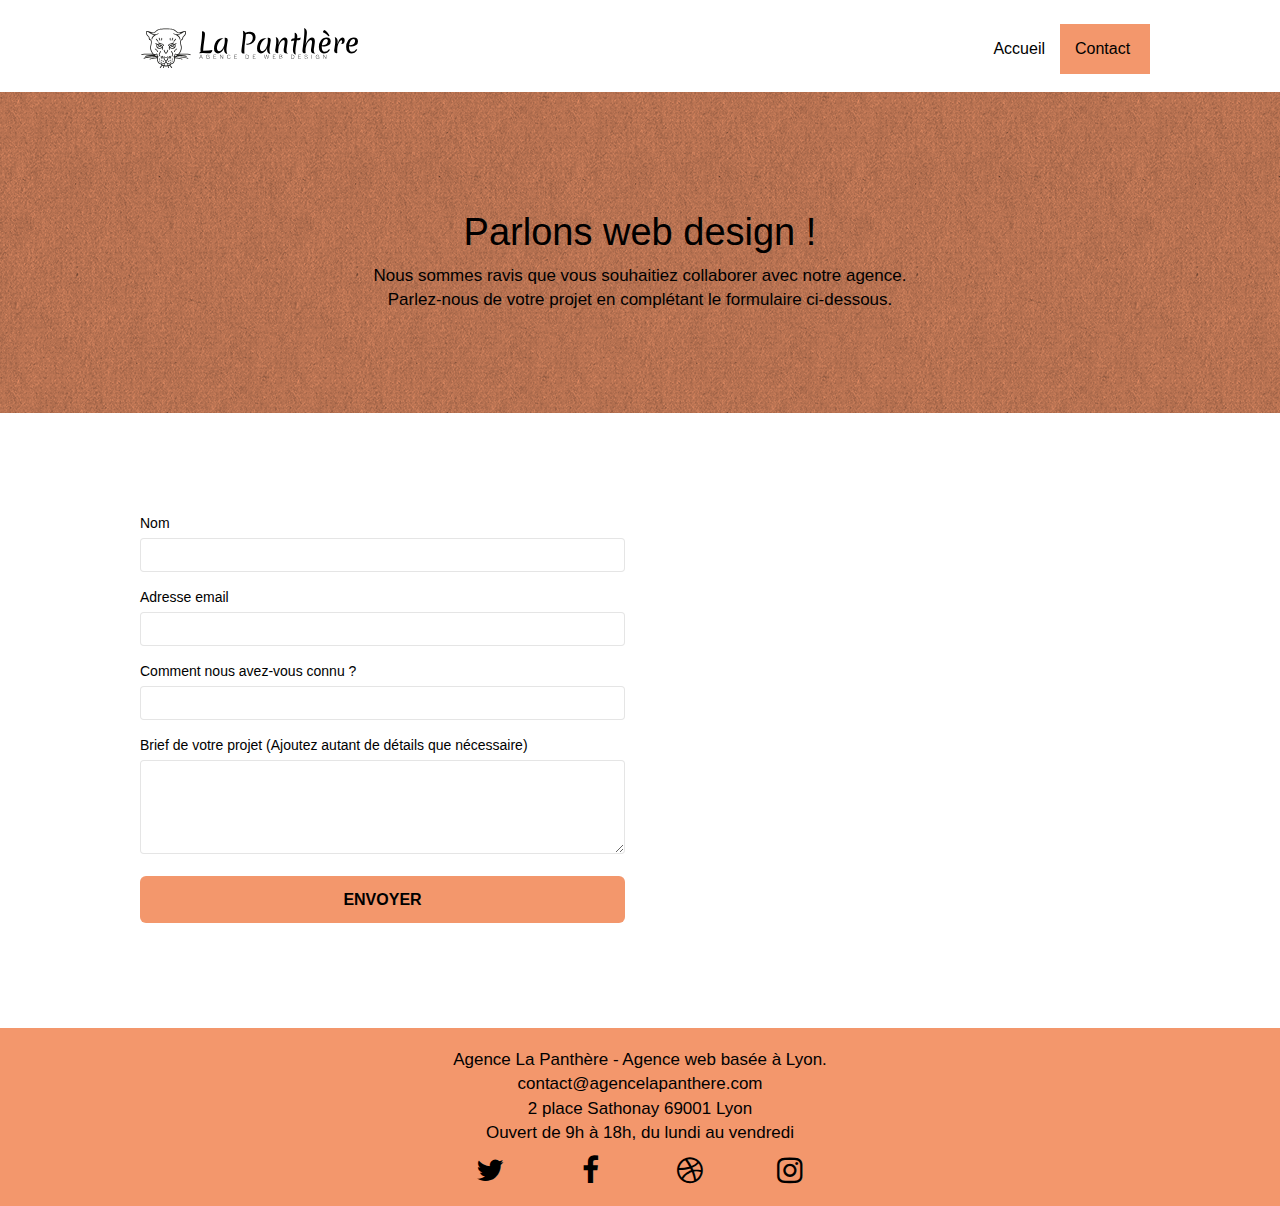
<file: contact.html>
<!doctype html>
<html lang="fr">
<head>
    <meta charset="utf-8">
    <meta name="keywords" content="">
    <meta name="description" content="Agence Web située à Lyon, La Panthère est spécialisé dans la Création et la Stratégie Digitale . Nous regroupons tous les métiers au service des marques">
    <meta name="viewport" content="width=device-width, initial-scale=1.0, viewport-fit=cover">
    <link rel="shortcut icon" type="image/png" href="favicon.jpg">
    
	<link rel="stylesheet" type="text/css" href="./css/bootstrap.css">
	<link rel="stylesheet" type="text/css" href="style.css">
	<link rel="stylesheet" type="text/css" href="./css/font-awesome.css">
	<link rel="stylesheet" type="text/css" href="./css/et-line.css">
	
    
	<script src="./js/jquery-2.1.0.js"></script>
	<script src="./js/bootstrap.js"></script>
	<script src="./js/blocs.js"></script>
	<script src="./js/jquery.touchSwipe.js" defer></script>
	<script src="./js/gmaps.js"></script>

    <title>La panthère | Agence Webdesign à Lyon | Contact</title>

    
<!-- Analytics -->
 
<!-- Analytics END -->
    
</head>
<body>
<!-- Principal conteneur -->
<div class="page-container">

	<header>

		<!-- bloc-0 -->
		<div class="bloc bgc-white l-bloc " id="bloc-0">
			<div class="container bloc-sm">
				<nav class="navbar row">
					<div class="navbar-header">
						<a class="navbar-brand" href="index.html"><img src="img/agence-la-panthere-monochrome.svg" alt="atlanta web design logo" height="40" /></a>
						<button id="nav-toggle" type="button" class="ui-navbar-toggle navbar-toggle" data-toggle="collapse" data-target=".navbar-1">
							<span class="sr-only">Toggle navigation</span><span class="icon-bar"></span><span class="icon-bar"></span><span class="icon-bar"></span>
						</button>
					</div>
					<div class="collapse navbar-collapse navbar-1 special-dropdown-nav">
						<ul class="site-navigation nav navbar-nav">
							<li>
								<a href="index.html" alt="Cliquez ici pour aller à la page d'accueil">Accueil</a>
							</li>
							<li>
								<a href="contact.html" id="accueilContact" alt="Vous êtes sur la page de contact">Contact</a>
							</li>
						</ul>
					</div>
				</nav>
			</div>
		</div>
		<!-- bloc-0 END -->

	</header>

	<main>

		<!-- bloc-6 -->
		<div class="bloc bg-dots-bg bg-repeat bgc-atomic-tangerine d-bloc bloc-bg-texture texture-paper" id="bloc-6">
			<div class="container bloc-lg">
				<div class="row">
					<div class="col-sm-12">
						<h1 class="text-center hero-bloc-text tc-white-noir">
							Parlons web design !
						</h1>
						<p class="text-center mg-lg tc-white-noir tight-width-whitespace">
							Nous sommes ravis que vous souhaitiez collaborer avec notre agence.<br>
							Parlez-nous de votre projet en complétant le formulaire ci-dessous.
						</p>
					</div>
				</div>
			</div>
		</div>
		<!-- bloc-6 END -->

		<!-- bloc-7 -->
		<div class="bloc bgc-white l-bloc" id="bloc-7">
			<div class="container bloc-lg">
				<div class="row">
					<div class="col-sm-6">
						<form id="form_1" novalidate success-msg="Your message has been sent." fail-msg="Sorry it seems that our mail server is not responding, Sorry for the inconvenience!">
							<div class="form-group">
								<label for="name">Nom</label>
								<input id="name" class="form-control" required/>
							</div>
							<div class="form-group">
								<label for="email">Adresse email</label>
								<input id="email" class="form-control" type="email" required/>
							</div>
							<div class="form-group">
								<label for="input_504">Comment nous avez-vous connu ?</label>
								<input id="input_504" class="form-control" required/>
							</div>
							<div class="form-group">
								<label for="message">Brief de votre projet (Ajoutez autant de détails que nécessaire)</label>
								<textarea id="message" class="form-control" rows="4" cols="50" required></textarea>
							</div> 
							<button class="bloc-button btn btn-lg btn-block cta-hero btn-atomic-tangerine" type="submit">
								Envoyer
							</button>
						</form>
					</div>
					
				</div>
			</div>
		</div>
		<!-- bloc-7 END -->

		<!-- ScrollToTop Button -->
		<a class="bloc-button btn btn-d scrollToTop" onclick="scrollToTarget('1')"><span class="fa fa-chevron-up"></span></a>
		<!-- ScrollToTop Button END-->

	</main>

	<footer>

		<!-- Footer - bloc-8 -->
		<div class="bloc bgc-atomic-tangerine d-bloc" id="bloc-8">
			<div class="container bloc-sm">
				<div class="row">
					<div class="col-sm-12">
						<p class="tc-white-noir">
							Agence La Panthère - Agence web basée à Lyon.<br>
							contact@agencelapanthere.com<br>
							2 place Sathonay 69001 Lyon<br>
							Ouvert de 9h à 18h, du lundi au vendredi<br>
						</p>
						<div class="row row-no-gutters social">
							<div class="col-sm-3">
								<div class="text-center">
									<a class="social" href="index.html"><span class="fa fa-twitter icon-md"></span></a>
								</div>
							</div>
							<div class="col-sm-3">
								<div class="text-center">
									<a class="social" href="index.html"><span class="fa fa-facebook icon-md"></span></a>
								</div>
							</div>
							<div class="col-sm-3">
								<div class="text-center">
									<a class="social" href="index.html"><span class="fa fa-dribbble icon-md"></span></a>
								</div>
							</div>
							<div class="col-sm-3">
								<div class="text-center">
									<a class="social" href="index.html"><span class="fa fa-instagram icon-md"></span></a>
								</div>
							</div>
						</div>
					</div>
				</div>
			</div>
		</div>
		<!-- Footer - bloc-8 END -->

	</footer>
	
</div>
<!-- Principal conteneur END -->
    

</body>
</html>
</file>
<file: style.css>
body {
    margin: 0;
    padding: 0;
    background: #FFF;
    overflow-x: hidden;
    -webkit-font-smoothing: antialiased;
    -moz-osx-font-smoothing: grayscale;
}

#accueilContact {
    background:#F3976C;
    width:90px;
    }

a,
button {
    transition: all .3s ease-in-out;
    outline: none!important;
}

a:hover {
    text-decoration: none;
    cursor: pointer;
}

.texteOrangeGras {
	text-align: center;
	position: relative;
	z-index: 1;
	font-weight: bold;
    color:#F3976C !important;
}

#page-loading-blocs-notifaction {
    position: fixed;
    top: 0;
    bottom: 0;
    width: 100%;
    z-index: 100000;
    background: #FFFFFF url("img/pageload-spinner.gif") no-repeat center center;
}

.bloc {
    width: 100%;
    clear: both;
    background: 50% 50% no-repeat;
    padding: 0 50px;
    -webkit-background-size: cover;
    -moz-background-size: cover;
    -o-background-size: cover;
    background-size: cover;
    position: relative;
}

.bloc .container {
    padding-left: 0;
    padding-right: 0;
}

.bloc-lg {
    padding: 100px 50px;
}

.bloc-md {
    padding: 50px;
}

.bloc-sm {
    padding: 20px 50px;
}

.bg-center,
.bg-l-edge,
.bg-r-edge,
.bg-t-edge,
.bg-b-edge,
.bg-tl-edge,
.bg-bl-edge,
.bg-tr-edge,
.bg-br-edge,
.bg-repeat {
    -webkit-background-size: auto!important;
    -moz-background-size: auto!important;
    -o-background-size: auto!important;
    background-size: auto!important;
}

.bg-repeat {
    background: repeat;
}

.bg-t-edge {
    background: top no-repeat;
}

.bloc-bg-texture::before {
    content: "";
    background-size: 2px 2px;
    position: absolute;
    top: 0;
    bottom: 0;
    left: 0;
    right: 0;
}

.texture-paper::before {
    background: url("img/texture-paper.png");
    background-size: 280px 280px;
}

.b-parallax {
    background-attachment: fixed;
}

.d-bloc {
    color: rgba(255, 255, 255, .7);
}

.d-bloc button:hover {
    color: rgba(255, 255, 255, .9);
}

.d-bloc .icon-round,
.d-bloc .icon-square,
.d-bloc .icon-rounded,
.d-bloc .icon-semi-rounded-a,
.d-bloc .icon-semi-rounded-b {
    border-color: rgba(255, 255, 255, .9);
}

.d-bloc .divider-h span {
    border-color: rgba(255, 255, 255, .2);
}

.d-bloc .a-btn,
.d-bloc .navbar a,
.d-bloc .navbar-brand,
.d-bloc a .icon-sm,
.d-bloc a .icon-md,
.d-bloc a .icon-lg,
.d-bloc a .icon-xl,
.d-bloc h1 a,
.d-bloc h2 a,
.d-bloc h3 a,
.d-bloc h4 a,
.d-bloc h5 a,
.d-bloc h6 a,
.d-bloc p a {
    color: rgba(255, 255, 255, .6);
}

.d-bloc .a-btn:hover,
.d-bloc .navbar a:hover,
.d-bloc .navbar-brand:hover,
.d-bloc a:hover .icon-sm,
.d-bloc a:hover .icon-md,
.d-bloc a:hover .icon-lg,
.d-bloc a:hover .icon-xl,
.d-bloc h1 a:hover,
.d-bloc h2 a:hover,
.d-bloc h3 a:hover,
.d-bloc h4 a:hover,
.d-bloc h5 a:hover,
.d-bloc h6 a:hover,
.d-bloc p a:hover {
    color: rgba(255, 255, 255, 1);
}

.d-bloc .navbar-toggle .icon-bar {
    background: rgba(255, 255, 255, 1);
}

.d-bloc .btn-wire,
.d-bloc .btn-wire:hover {
    color: rgba(255, 255, 255, 1);
    border-color: rgba(255, 255, 255, 1);
}

.d-bloc .panel {
    color: rgba(0, 0, 0, .5);
}

.d-bloc .panel button:hover {
    color: rgba(0, 0, 0, .7);
}

.d-bloc .panel icon {
    border-color: rgba(0, 0, 0, .7);
}

.d-bloc .panel .divider-h span {
    border-color: rgba(0, 0, 0, .1);
}

.d-bloc .panel .a-btn {
    color: rgba(0, 0, 0, .6);
}

.d-bloc .panel .a-btn:hover {
    color: rgba(0, 0, 0, 1);
}

.d-bloc .panel .btn-wire,
.d-bloc .panel .btn-wire:hover {
    color: rgba(0, 0, 0, .7);
    border-color: rgba(0, 0, 0, .3);
}

.d-bloc .panel,
.l-bloc {
    color: rgba(0, 0, 0, .5);
}

.d-bloc .panel button:hover,
.l-bloc button:hover {
    color: rgba(0, 0, 0, .7);
}

.l-bloc .icon-round,
.l-bloc .icon-square,
.l-bloc .icon-rounded,
.l-bloc .icon-semi-rounded-a,
.l-bloc .icon-semi-rounded-b {
    border-color: rgba(0, 0, 0, .7);
}

.d-bloc .panel .divider-h span,
.l-bloc .divider-h span {
    border-color: rgba(0, 0, 0, .1);
}

.d-bloc .panel .a-btn,
.l-bloc .a-btn,
.l-bloc .navbar a,
.l-bloc .navbar-brand,
.l-bloc a .icon-sm,
.l-bloc a .icon-md,
.l-bloc a .icon-lg,
.l-bloc a .icon-xl,
.l-bloc h1 a,
.l-bloc h2 a,
.l-bloc h3 a,
.l-bloc h4 a,
.l-bloc h5 a,
.l-bloc h6 a,
.l-bloc p a {
    color: rgba(0, 0, 0, .6);
}

.d-bloc .panel .a-btn:hover,
.l-bloc .a-btn:hover,
.l-bloc .navbar a:hover,
.l-bloc .navbar-brand:hover,
.l-bloc a:hover .icon-sm,
.l-bloc a:hover .icon-md,
.l-bloc a:hover .icon-lg,
.l-bloc a:hover .icon-xl,
.l-bloc h1 a:hover,
.l-bloc h2 a:hover,
.l-bloc h3 a:hover,
.l-bloc h4 a:hover,
.l-bloc h5 a:hover,
.l-bloc h6 a:hover,
.l-bloc p a:hover {
    color: rgba(0, 0, 0, 1);
}

.l-bloc .navbar-toggle .icon-bar {
    color: rgba(0, 0, 0, .6);
}

.d-bloc .panel .btn-wire,
.d-bloc .panel .btn-wire:hover,
.l-bloc .btn-wire,
.l-bloc .btn-wire:hover {
    color: rgba(0, 0, 0, .7);
    border-color: rgba(0, 0, 0, .3);
}

.voffset {
    margin-top: 30px;
}

.voffset-lg {
    margin-top: 80px;
}

.row-no-gutters {
    margin-right: 0;
    margin-left: 0;
}

.row.row-no-gutters > [class^="col-"],
.row.row-no-gutters > [class*=" col-"] {
    padding-right: 0;
    padding-left: 0;
}

#bloc-1-hero h1 {
    font-size: 32px;
}

.navbar {
    margin-bottom: 0;
    z-index: 1;
}

.navbar-brand {
    height: auto;
    padding: 3px 15px;
    font-size: 25px;
    font-weight: normal;
    font-weight: 600;
    line-height: 44px;
}

.navbar-brand img {
    max-height: 200px;
    margin: 0 5px 0 0;
    display: inline;
}

.navbar-brand img[src$=svg] {
    min-width: 100px;
}

.nav-center .navbar-brand img {
    margin: 0;
}

.navbar .nav {
    padding-top: 2px;
    margin-right: -16px;
    float: right;
    z-index: 1;
}

.nav > li {
    float: left;
    margin-top: 4px;
    font-size: 16px;
}

.navbar-nav .open .dropdown-menu > li > a {
    text-align: inherit;
}

.nav > li a:hover,
.nav > li a:focus {
    background: transparent;
}

.navbar-toggle {
    margin: 10px 10px 0 0;
    border: 0px;
}

.navbar-toggle:hover {
    background: transparent!important;
}

.navbar-toggle .icon-bar {
    background-color: rgba(0, 0, 0, .5);
    width: 26px;
}

.nav-invert .navbar .nav {
    float: left;
}

.nav-invert .navbar-header,
.nav-invert .navbar-brand {
    float: right;
    position: relative;
    z-index: 2;
}

@media (min-width: 768px) {
    .site-navigation {
        position: absolute;
        top: 50%;
        right: 20px;
        transform: translate(0, -50%);
        -webkit-transform: translateY(-50%);
    }
    .nav > li .dropdown-menu a,
    .nav > li .dropdown-menu a:hover {
        color: #484848;
    }
    .nav-invert .site-navigation {
        left: 0;
        right: 0;
    }
    .nav-center {
        text-align: center;
    }
    .nav-center .navbar-header {
        width: 100%;
    }
    .nav-center .navbar-header,
    .nav-center .navbar-brand,
    .nav-center .nav > li {
        float: none;
        display: inline-block;
    }
    .nav-center .site-navigation {
        position: relative;
        width: 100%;
        right: 0;
        margin-right: 0px;
        margin-top: 20px;
    }
    .nav-center.mini-nav .navbar-toggle {
        float: none;
        margin: 10px auto 0;
    }
}

.nav > li > .dropdown a {
    background: none!important;
    /* display: block; */
    padding: 14px 15px;
}

nav .caret {
    margin: 0 5px;
}

.dropdown-menu .dropdown-menu {
    top: -8px;
    left: 100%;
}

.dropdown-menu .dropmenu-flow-right {
    top: 100%;
    left: 0;
    margin-left: -1px;
    border-top-left-radius: 0;
    border-top-right-radius: 0;
}

.dropdown-menu .dropdown span {
    border: 4px solid black;
    border-top-color: transparent;
    border-right-color: transparent;
    border-bottom-color: transparent;
    margin: 6px -5px 0 0!important;
    float: right;
}

.mg-md {
    margin-top: 10px;
    margin-bottom: 20px;
}

.mg-lg {
    margin-top: 10px;
    margin-bottom: 40px;
}

.btn {
    margin: 0 5px 5px 0;
}

.btn.pull-right {
    margin: 0 0 5px 5px;
}

.btn-d,
.btn-d:hover,
.btn-d:focus {
    color: #FFF;
    background: rgba(0, 0, 0, .3);
}

button {
    outline: none!important;
}

.btn-rd {
    border-radius: 40px;
}

.btn-clean {
    border: 1px solid rgba(0, 0, 0, .08);
    border-bottom-color: rgba(0, 0, 0, .1);
    text-shadow: 0 1px 0 rgba(0, 0, 1, .1);
    box-shadow: 0 1px 3px rgba(0, 0, 1, .25), inset 0 1px 0 0 rgba(255, 255, 255, .15);
}

.icon-md {
    font-size: 30px!important;
}

.icon-lg {
    font-size: 60px!important;
}

.sm-shadow {
    text-shadow: 0 1px 2px rgba(0, 0, 0, .3);
}

.panel-sq,
.panel-sq .panel-heading,
.panel-sq .panel-footer {
    border-radius: 0;
}

.panel-rd {
    border-radius: 30px;
}

.panel-rd .panel-heading {
    border-radius: 29px 29px 0 0;
}

.panel-rd .panel-footer {
    border-radius: 0 0 29px 29px;
}

.form-control {
    border-color: rgba(0, 0, 0, .1);
    box-shadow: none;
}

.scrollToTop {
    width: 40px;
    height: 40px;
    position: fixed;
    bottom: 20px;
    right: 20px;
    opacity: 0;
    z-index: 500;
    transition: all .3s ease-in-out;
}

.scrollToTop span {
    margin-top: 6px;
}

.showScrollTop {
    font-size: 14px;
    opacity: 1;
}

a[data-lightbox] {
    position: relative;
    display: block;
    text-align: center;
}

a[data-lightbox]:hover::before {
    content: "+";
    font-family: "HelveticaNeue-Light", "Helvetica Neue Light", "Helvetica Neue", Helvetica, Arial;
    font-size: 32px;
    width: 50px;
    height: 50px;
    margin-left: -25px;
    border-radius: 50%;
    background: rgba(0, 0, 0, .6);
    color: #FFF;
    font-weight: 100;
    z-index: 1;
    position: absolute;
    top: 50%;
    transform: translateY(-50%);
    -webkit-transform: translateY(-50%);
}

a[data-lightbox]:hover img {
    opacity: 0.6;
    -webkit-animation-fill-mode: none;
    animation-fill-mode: none;
}

#lightbox-modal {
    display: flex;
    align-items: center;
}

#lightbox-modal .modal-dialog {
    width: 90%;
    max-width: 900px;
    margin: 0 auto 0;
}

#lightbox-modal .modal-dialog img {
    max-height: 90vh;
    margin: 0 auto;
}

.lightbox-caption {
    padding: 20px;
    color: #FFF;
    background: rgba(0, 0, 0, .5);
    position: absolute;
    left: 15px;
    right: 15px;
    bottom: 5px;
}

.close-lightbox {
    color: #FFF;
    font-size: 30px;
    position: absolute;
    top: 20px;
    right: 20px;
    z-index: 20;
    background: rgba(0, 0, 0, .5);
    border: none;
    line-height: 30px;
    padding: 0 9px 5px;
    opacity: 0.3;
}

.close-lightbox:hover,
.next-lightbox:hover,
.prev-lightbox:hover {
    opacity: 1.0;
    color: #FFF;
}

.next-lightbox,
.prev-lightbox {
    font-size: 20px;
    color: rgba(255, 255, 255, .9);
    background: rgba(0, 0, 0, .5);
    transition: all .2s ease-in-out;
    position: absolute;
    top: 45%;
    z-index: 1;
    opacity: 0.4;
}

.next-lightbox {
    padding: 6px 8px 1px 13px;
    right: 25px;
}

.prev-lightbox {
    padding: 6px 13px 1px 10px;
    left: 25px;
}

.snapshot-lb .modal-body {
    padding-bottom: 45px;
}

.snapshot-lb .lightbox-caption {
    padding: 0;
    color: rgba(0, 0, 0, .5);
    background: none;
}

h1,
h2,
h3,
h4,
h5,
h6,
p,
label,
.btn,
a {
    font-family: "helvetica";
    font-weight: 400;
    color: #000000!important;
}

.container {
    max-width: 1000px;
}

.hero-bloc-text {
    font-size: 38px;
}

.hero-bloc-text-sub {
    font-size: 36px;
}

.statement-bloc-text {
    line-height: 26px;
    font-style: italic;
    font-size: 20px;
    text-align: center;
    font-weight: lighter;
    max-width: 520px;
    margin: auto auto auto auto;
}

p {
    font-size: 17px;
}

.tight-width-whitespace {
    max-width: 600px;
    margin: auto auto auto auto;
}

.h1 {
    font-size: 20px;
    font-family: "Open Sans";
}

.cta-hero {
    margin-top: 22px;
    color: #FFFFFF!important;
    text-transform: uppercase;
    padding: 12px 28px 12px 28px;
    font-size: 16px;
    font-weight: 700;
}

.social {
    max-width: 400px;
    margin: auto auto auto auto;
}

h2 {
    font-size: 22px;
    line-height: 1.4em;
}

h3 {
    font-size: 15px;
    text-transform: uppercase;
    font-weight: 700;
    color: #000000!important;
}

.med-width-whitespace {
    max-width: 800px;
    margin: auto auto auto auto;
    box-shadow: 0px 0px 0px #000000;
}

h1 {
    color: #f3976c;
}

h4 {
    color: #333333!important;
}

.icons {
    margin-bottom: 14px;
    margin-top: 24px;
}

.white {
    color: #FFFFFF!important;
}

.portfolio-thumb {
    margin-bottom: 24px;
}

.portfolio-row {
    margin-bottom: 44px;
    margin-top: 50px;
}

.avatar {
    box-shadow: 0px 4px 9px rgba(0, 0, 0, 0.3);
}

.black-background {
    background-color: rgba(165, 147, 99, 0.7);
    padding: 40px 40px 40px 40px;
}

.bold-link {
    font-weight: 900;
    text-decoration: underline!important;
}

.bgc-white {
    background-color: #FFFFFF;
}

.bgc-dark-slate-blue {
    background-color: #364577;
}

.bgc-atomic-tangerine {
    background-color: #F3976C;
}

.tc-white {
    color: #F3976C!important;
}

.tc-white-noir {
    color: #000000!important;
    text-align: center;
}

.btn-atomic-tangerine {
    background: #F3976C;
    color: #000000!important;
}

.btn-atomic-tangerine:hover {
    background: #c27956!important;
    color: #FFFFFF!important;
}

.ltc-white {
    color: #FFFFFF!important;
}

.ltc-white:hover {
    color: #cccccc!important;
}

.ltc-atomic-tangerine {
    color: #F3976C!important;
}

.ltc-atomic-tangerine:hover {
    color: #c27956!important;
}

.icon-dark-slate-blue {
    color: #364577!important;
    border-color: #364577!important;
}

.bg-dots-bg {
    background-image: url("img/dots-bg.png");
}

.bg-lines-h2-bg {
    background-image: url("img/lines-h2-bg.png");
}

.bg-banniere {
    background-image: url("img/agence-la-panthere.jpg");
}

.bg-presentation {
    background-image: url("img/image-de-presentation.bmp");
}

@media (max-width: 1024px) {
    .bloc {
        padding-left: 20px;
        padding-right: 20px;
    }
    .bloc.full-width-bloc,
    .bloc-tile-2.full-width-bloc .container,
    .bloc-tile-3.full-width-bloc .container,
    .bloc-tile-4.full-width-bloc .container {
        padding-left: 0;
        padding-right: 0;
    }
}

@media (max-width: 992px) and (min-width: 768px) {
    .navbar .nav {
        max-width: 80%
    }
    .nav-center.navbar .nav {
        max-width: 100%
    }
}

@media only screen and (min-width: 768px) and (max-width: 1024px) and (orientation: landscape) {
    .b-parallax {
        background-attachment: scroll;
    }
}

@media only screen and (min-width: 1024px) and (max-width: 1366px) and (-webkit-min-device-pixel-ratio: 1.5) {
    .b-parallax {
        background-attachment: scroll;
    }
}

@media (max-width: 991px) {
    .container {
        width: 100%;
    }
    .b-parallax {
        background-attachment: scroll;
    }
    .page-container,
    #hero-bloc {
        overflow-x: hidden;
        position: relative;
    }
    .bloc {
        padding-left: 0;
        padding-right: 0;
    }
    .bloc-group,
    .bloc-group .bloc {
        display: block;
        width: 100%;
    }
    .bloc-fill-screen .fill-bloc-top-edge,
    .bloc-fill-screen .fill-bloc-bottom-edge {
        padding: 0 20px;
        padding-left: 0;
        padding-right: 0;
    }
}

@media (max-width: 767px) {
    .page-container {
        overflow-x: hidden;
        position: relative;
    }
    h1,
    h2,
    h3,
    h4,
    h5,
    h6,
    p,
    #disqus_thread {
        padding-left: 10px!important;
        padding-right: 10px!important;
    }
    .b-parallax {
        background-attachment: scroll;
    }
    .navbar .nav {
        padding-top: 0;
        border-top: 1px solid rgba(0, 0, 0, .2);
        float: none!important;
    }
    .navbar.row {
        margin-left: 0;
        margin-right: 0;
    }
    .site-navigation {
        position: inherit;
        transform: none;
        -webkit-transform: none;
        -ms-transform: none;
    }
    .nav > li {
        margin-top: 0;
        border-bottom: 1px solid rgba(0, 0, 0, .1);
        background: rgba(0, 0, 0, .05);
        text-align: left;
        padding-left: 15px;
        width: 100%;
    }
    .nav > li:hover {
        background: rgba(0, 0, 0, .08);
    }
    .dropdown .dropdown a .caret {
        float: none;
        margin: 5px 0 0 10px!important;
        border: 4px solid black;
        border-bottom-color: transparent;
        border-right-color: transparent;
        border-left-color: transparent;
    }
    #hero-bloc .navbar .nav {
        background: rgba(0, 0, 0, .8);
    }
    #hero-bloc .navbar .nav a {
        color: rgba(255, 255, 255, .6);
    }
    .hero {
        padding: 50px 0;
    }
    .hero-nav {
        left: -1px;
        right: -1px;
    }
    .navbar-collapse {
        padding: 0;
        overflow-x: hidden;
        -webkit-box-shadow: none;
        box-shadow: none;
    }
    .navbar-brand img {
        max-height: 40px;
        width: auto;
    }
    .nav-invert .navbar-header {
        float: none;
        width: 100%;
    }
    .nav-invert .navbar-toggle {
        float: left;
        margin-left: 10px;
    }
    .bloc {
        padding-left: 0;
        padding-right: 0;
    }
    .bloc-xxl,
    .bloc-xl,
    .bloc-lg {
        padding: 40px 0;
    }
    .bloc-sm,
    .bloc-md {
        padding-left: 0;
        padding-right: 0;
    }
    .bloc-tile-2 .container,
    .bloc-tile-3 .container,
    .bloc-tile-4 .container,
    .bloc-fill-screen .fill-bloc-top-edge,
    .bloc-fill-screen .fill-bloc-bottom-edge {
        padding-left: 0;
        padding-right: 0;
    }
    .a-block {
        padding: 0 10px;
    }
    .btn-dwn {
        display: none;
    }
    .voffset {
        margin-top: 5px;
    }
    .voffset-md {
        margin-top: 20px;
    }
    .voffset-lg {
        margin-top: 30px;
    }
    form {
        padding: 5px;
    }
    .close-lightbox {
        display: inline-block;
    }
    .blocsapp-device-iphone5 {
        background-size: 216px 425px;
        padding-top: 60px;
        width: 216px;
        height: 425px;
    }
    .blocsapp-device-iphone5 img {
        width: 180px;
        height: 320px;
    }
}

@media (max-width: 400px) {
    .bloc {
        padding-left: 0;
        padding-right: 0;
    }
}

@media (max-width: 767px) {
    .bloc-mob-center-text {
        text-align: center;
    }
}
</file>
<file: css/et-line.css>
@font-face {
    font-family: et-line;
    src: url(../fonts/et-line.eot);
    src: url(../fonts/et-line.eot?#iefix) format('embedded-opentype'), url(../fonts/et-line.woff) format('woff'), url(../fonts/et-line.ttf) format('truetype'), url(../fonts/et-line.svg#et-line) format('svg');
    font-weight: 400;
    font-style: normal
}

.et-icon-adjustments,
.et-icon-alarmclock,
.et-icon-anchor,
.et-icon-aperture,
.et-icon-attachment,
.et-icon-bargraph,
.et-icon-basket,
.et-icon-beaker,
.et-icon-bike,
.et-icon-book-open,
.et-icon-briefcase,
.et-icon-browser,
.et-icon-calendar,
.et-icon-camera,
.et-icon-caution,
.et-icon-chat,
.et-icon-circle-compass,
.et-icon-clipboard,
.et-icon-clock,
.et-icon-cloud,
.et-icon-compass,
.et-icon-desktop,
.et-icon-dial,
.et-icon-document,
.et-icon-documents,
.et-icon-download,
.et-icon-dribbble,
.et-icon-edit,
.et-icon-envelope,
.et-icon-expand,
.et-icon-facebook,
.et-icon-flag,
.et-icon-focus,
.et-icon-gears,
.et-icon-genius,
.et-icon-gift,
.et-icon-global,
.et-icon-globe,
.et-icon-googleplus,
.et-icon-grid,
.et-icon-happy,
.et-icon-hazardous,
.et-icon-heart,
.et-icon-hotairballoon,
.et-icon-hourglass,
.et-icon-key,
.et-icon-laptop,
.et-icon-layers,
.et-icon-lifesaver,
.et-icon-lightbulb,
.et-icon-linegraph,
.et-icon-linkedin,
.et-icon-lock,
.et-icon-magnifying-glass,
.et-icon-map,
.et-icon-map-pin,
.et-icon-megaphone,
.et-icon-mic,
.et-icon-mobile,
.et-icon-newspaper,
.et-icon-notebook,
.et-icon-paintbrush,
.et-icon-paperclip,
.et-icon-pencil,
.et-icon-phone,
.et-icon-picture,
.et-icon-pictures,
.et-icon-piechart,
.et-icon-presentation,
.et-icon-pricetags,
.et-icon-printer,
.et-icon-profile-female,
.et-icon-profile-male,
.et-icon-puzzle,
.et-icon-quote,
.et-icon-recycle,
.et-icon-refresh,
.et-icon-ribbon,
.et-icon-rss,
.et-icon-sad,
.et-icon-scissors,
.et-icon-scope,
.et-icon-search,
.et-icon-shield,
.et-icon-speedometer,
.et-icon-strategy,
.et-icon-streetsign,
.et-icon-tablet,
.et-icon-target,
.et-icon-telescope,
.et-icon-toolbox,
.et-icon-tools,
.et-icon-tools-2,
.et-icon-trophy,
.et-icon-tumblr,
.et-icon-twitter,
.et-icon-upload,
.et-icon-video,
.et-icon-wallet,
.et-icon-wine {
    font-family: et-line;
    speak: none;
    font-style: normal;
    font-weight: 400;
    font-variant: normal;
    text-transform: none;
    line-height: 1;
    -webkit-font-smoothing: antialiased;
    -moz-osx-font-smoothing: grayscale;
    display: inline-block
}

.et-icon-mobile:before {
    content: "\e000"
}

.et-icon-laptop:before {
    content: "\e001"
}

.et-icon-desktop:before {
    content: "\e002"
}

.et-icon-tablet:before {
    content: "\e003"
}

.et-icon-phone:before {
    content: "\e004"
}

.et-icon-document:before {
    content: "\e005"
}

.et-icon-documents:before {
    content: "\e006"
}

.et-icon-search:before {
    content: "\e007"
}

.et-icon-clipboard:before {
    content: "\e008"
}

.et-icon-newspaper:before {
    content: "\e009"
}

.et-icon-notebook:before {
    content: "\e00a"
}

.et-icon-book-open:before {
    content: "\e00b"
}

.et-icon-browser:before {
    content: "\e00c"
}

.et-icon-calendar:before {
    content: "\e00d"
}

.et-icon-presentation:before {
    content: "\e00e"
}

.et-icon-picture:before {
    content: "\e00f"
}

.et-icon-pictures:before {
    content: "\e010"
}

.et-icon-video:before {
    content: "\e011"
}

.et-icon-camera:before {
    content: "\e012"
}

.et-icon-printer:before {
    content: "\e013"
}

.et-icon-toolbox:before {
    content: "\e014"
}

.et-icon-briefcase:before {
    content: "\e015"
}

.et-icon-wallet:before {
    content: "\e016"
}

.et-icon-gift:before {
    content: "\e017"
}

.et-icon-bargraph:before {
    content: "\e018"
}

.et-icon-grid:before {
    content: "\e019"
}

.et-icon-expand:before {
    content: "\e01a"
}

.et-icon-focus:before {
    content: "\e01b"
}

.et-icon-edit:before {
    content: "\e01c"
}

.et-icon-adjustments:before {
    content: "\e01d"
}

.et-icon-ribbon:before {
    content: "\e01e"
}

.et-icon-hourglass:before {
    content: "\e01f"
}

.et-icon-lock:before {
    content: "\e020"
}

.et-icon-megaphone:before {
    content: "\e021"
}

.et-icon-shield:before {
    content: "\e022"
}

.et-icon-trophy:before {
    content: "\e023"
}

.et-icon-flag:before {
    content: "\e024"
}

.et-icon-map:before {
    content: "\e025"
}

.et-icon-puzzle:before {
    content: "\e026"
}

.et-icon-basket:before {
    content: "\e027"
}

.et-icon-envelope:before {
    content: "\e028"
}

.et-icon-streetsign:before {
    content: "\e029"
}

.et-icon-telescope:before {
    content: "\e02a"
}

.et-icon-gears:before {
    content: "\e02b"
}

.et-icon-key:before {
    content: "\e02c"
}

.et-icon-paperclip:before {
    content: "\e02d"
}

.et-icon-attachment:before {
    content: "\e02e"
}

.et-icon-pricetags:before {
    content: "\e02f"
}

.et-icon-lightbulb:before {
    content: "\e030"
}

.et-icon-layers:before {
    content: "\e031"
}

.et-icon-pencil:before {
    content: "\e032"
}

.et-icon-tools:before {
    content: "\e033"
}

.et-icon-tools-2:before {
    content: "\e034"
}

.et-icon-scissors:before {
    content: "\e035"
}

.et-icon-paintbrush:before {
    content: "\e036"
}

.et-icon-magnifying-glass:before {
    content: "\e037"
}

.et-icon-circle-compass:before {
    content: "\e038"
}

.et-icon-linegraph:before {
    content: "\e039"
}

.et-icon-mic:before {
    content: "\e03a"
}

.et-icon-strategy:before {
    content: "\e03b"
}

.et-icon-beaker:before {
    content: "\e03c"
}

.et-icon-caution:before {
    content: "\e03d"
}

.et-icon-recycle:before {
    content: "\e03e"
}

.et-icon-anchor:before {
    content: "\e03f"
}

.et-icon-profile-male:before {
    content: "\e040"
}

.et-icon-profile-female:before {
    content: "\e041"
}

.et-icon-bike:before {
    content: "\e042"
}

.et-icon-wine:before {
    content: "\e043"
}

.et-icon-hotairballoon:before {
    content: "\e044"
}

.et-icon-globe:before {
    content: "\e045"
}

.et-icon-genius:before {
    content: "\e046"
}

.et-icon-map-pin:before {
    content: "\e047"
}

.et-icon-dial:before {
    content: "\e048"
}

.et-icon-chat:before {
    content: "\e049"
}

.et-icon-heart:before {
    content: "\e04a"
}

.et-icon-cloud:before {
    content: "\e04b"
}

.et-icon-upload:before {
    content: "\e04c"
}

.et-icon-download:before {
    content: "\e04d"
}

.et-icon-target:before {
    content: "\e04e"
}

.et-icon-hazardous:before {
    content: "\e04f"
}

.et-icon-piechart:before {
    content: "\e050"
}

.et-icon-speedometer:before {
    content: "\e051"
}

.et-icon-global:before {
    content: "\e052"
}

.et-icon-compass:before {
    content: "\e053"
}

.et-icon-lifesaver:before {
    content: "\e054"
}

.et-icon-clock:before {
    content: "\e055"
}

.et-icon-aperture:before {
    content: "\e056"
}

.et-icon-quote:before {
    content: "\e057"
}

.et-icon-scope:before {
    content: "\e058"
}

.et-icon-alarmclock:before {
    content: "\e059"
}

.et-icon-refresh:before {
    content: "\e05a"
}

.et-icon-happy:before {
    content: "\e05b"
}

.et-icon-sad:before {
    content: "\e05c"
}

.et-icon-facebook:before {
    content: "\e05d"
}

.et-icon-twitter:before {
    content: "\e05e"
}

.et-icon-googleplus:before {
    content: "\e05f"
}

.et-icon-rss:before {
    content: "\e060"
}

.et-icon-tumblr:before {
    content: "\e061"
}

.et-icon-linkedin:before {
    content: "\e062"
}

.et-icon-dribbble:before {
    content: "\e063"
}
</file>
